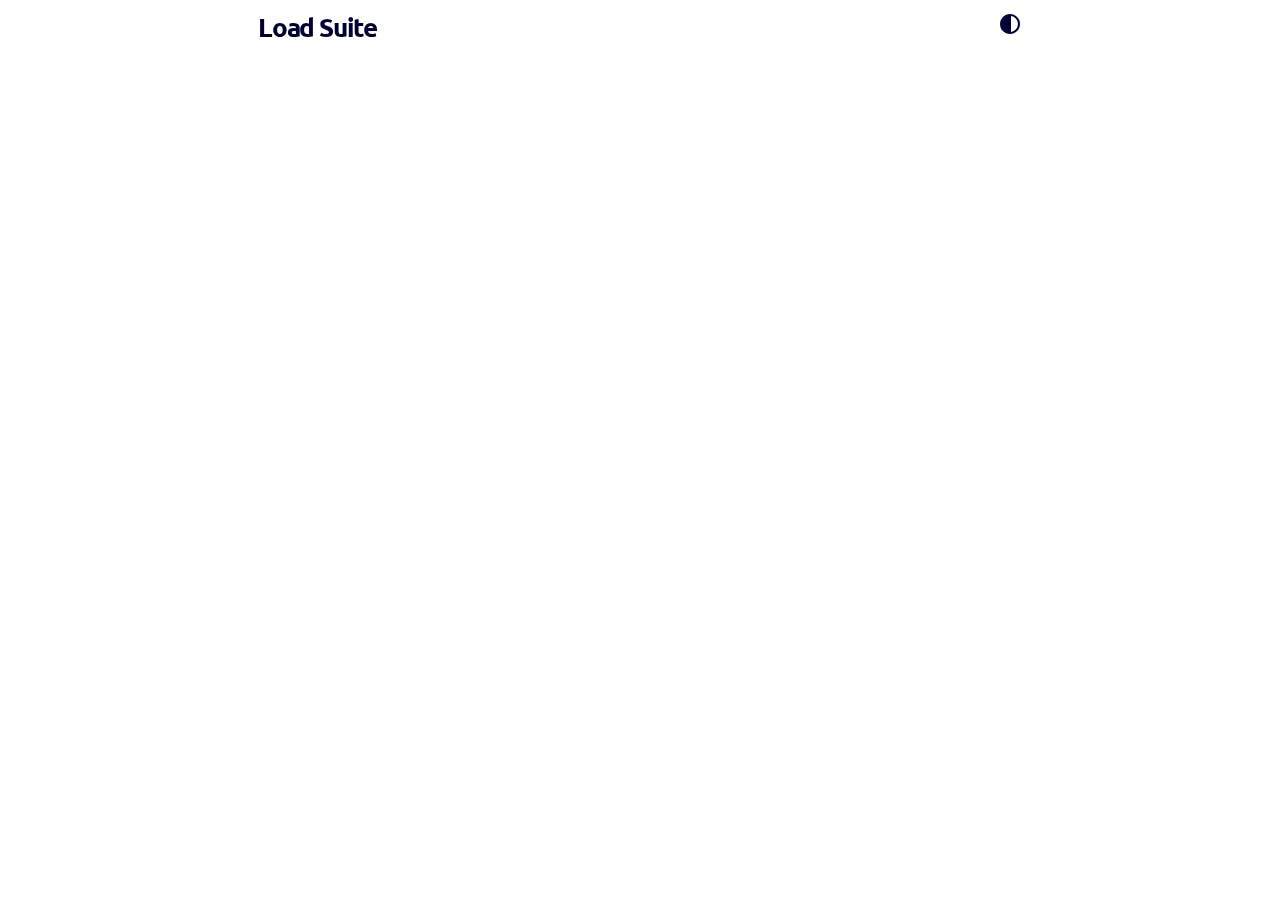
<file: index.html>
<!DOCTYPE html>
<html lang="en">
<head>
  <meta charset="UTF-8">
  <meta name="viewport" content="width=device-width, initial-scale=1.0">
  <meta http-equiv="X-UA-Compatible" content="ie=edge">
  <meta name="description" content="Load Suite — where precision meets elegance.  
      A modular toolkit for seamless control, crafted to elevate your digital architecture. It redefines how systems breathe.">
  <title>About Load Suite</title>
</head>
<body>
  
  <script type="module">
    import { ident } from "/identity.js"
    ident()
  </script>
  <script src="/load.js"></script>
  <script src="index.js"></script>
  
</body>
</html>
</file>
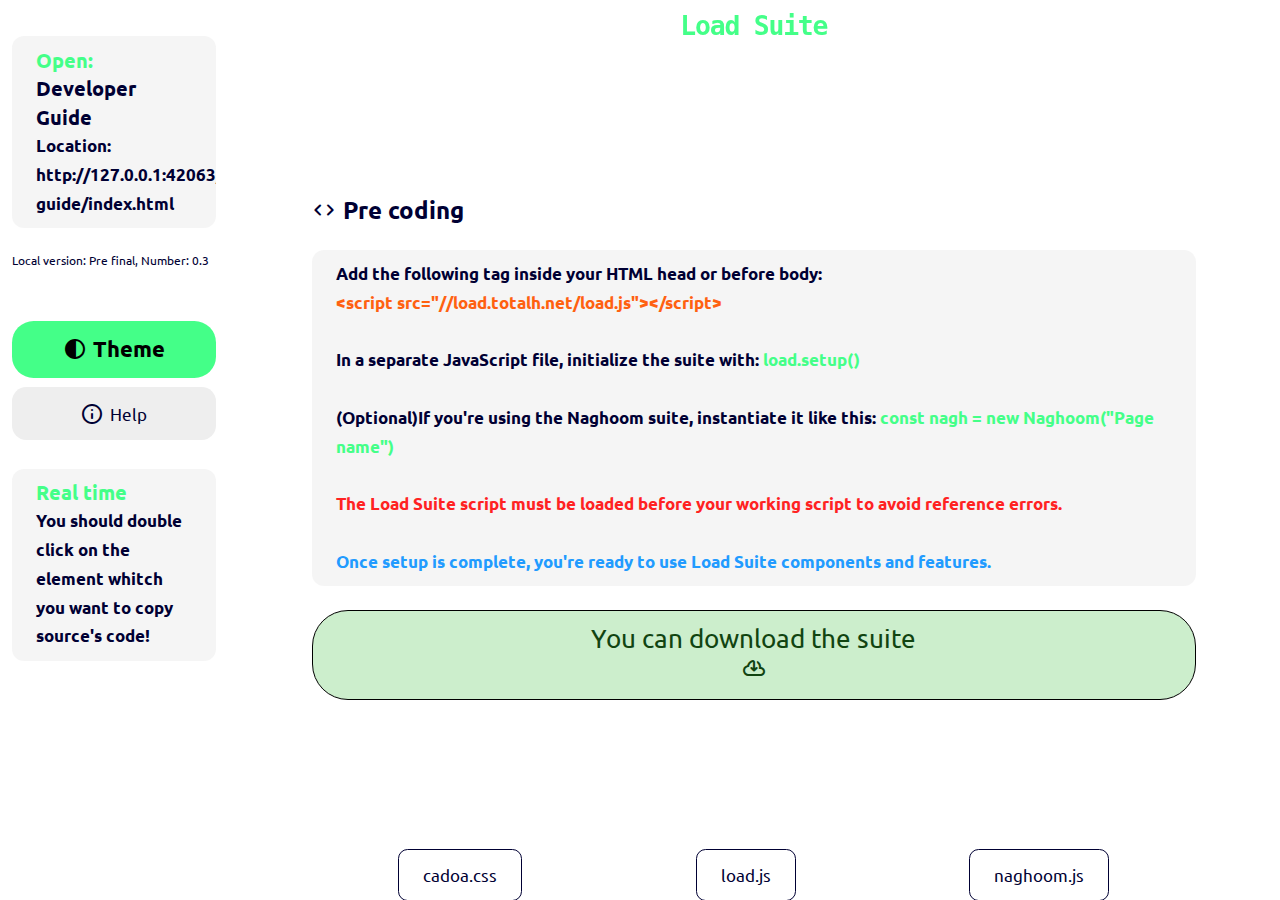
<file: developer-guide/index.html>
<!DOCTYPE html>
<html lang="en">
<head>
  <meta charset="UTF-8">
  <meta name="viewport" content="width=device-width, initial-scale=1.0">
  <meta http-equiv="X-UA-Compatible" content="ie=edge">
  <meta name="description" content="Load Suite - Developers Guide.">
  <title>Developer Guide</title>
  <style>
    * {
      user-select: initial !important;
    }
  </style>
</head>
<body>
  <script type="module">
    import { ident } from "/identity.js"
    ident()
  </script>
  <script src="/load.js"></script>
  <script src="indx.js"></script>
  <script src="guide.js"></script>
</body>
</html>
</file>
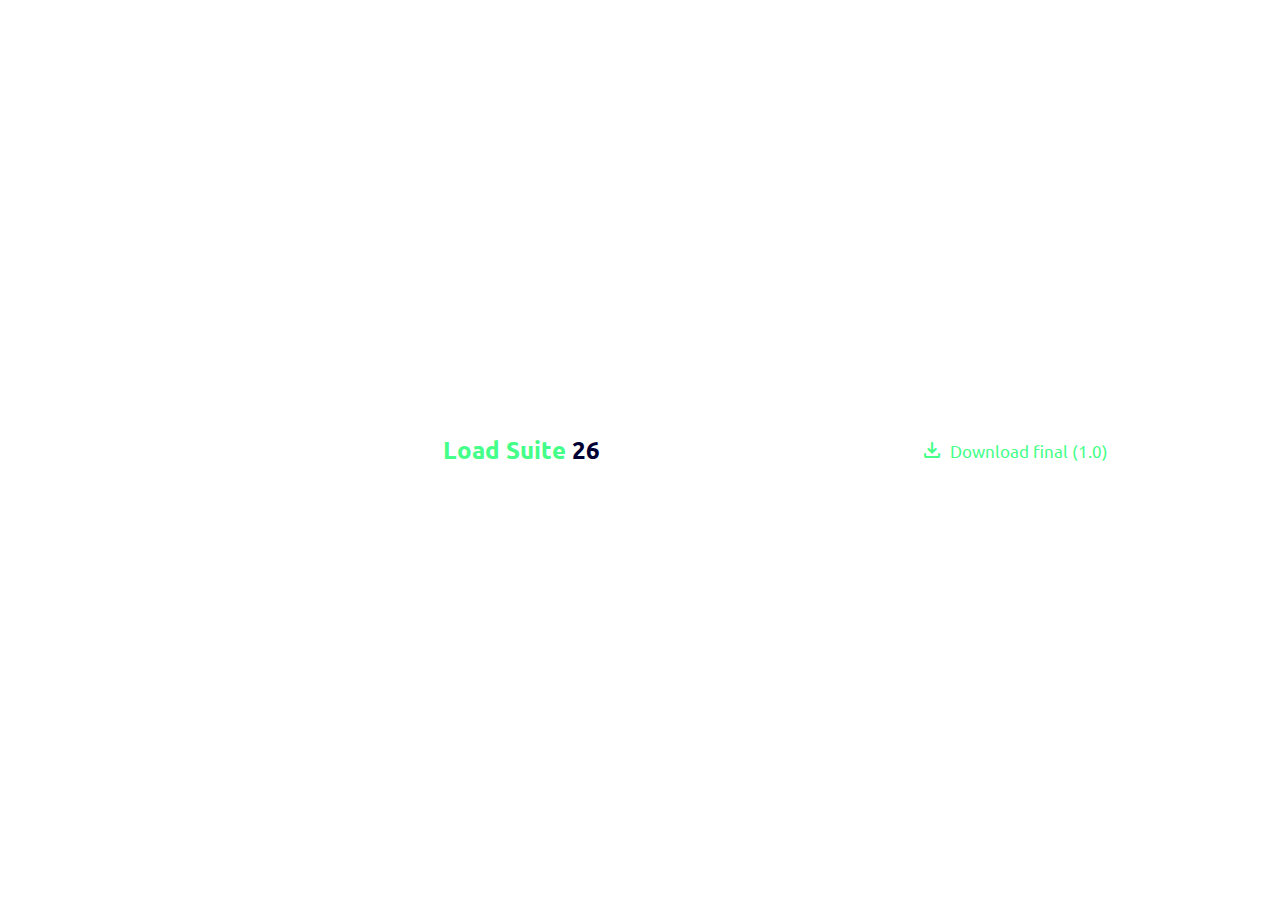
<file: quick/index.html>
<!DOCTYPE html>
<html lang="en">
<head>
  <meta charset="UTF-8">
  <meta name="viewport" content="width=device-width, initial-scale=1.0">
  <meta http-equiv="X-UA-Compatible" content="ie=edge">
  <meta name="description" content="Download Load Suite 26, Fast link.">
  <title>Load JS</title>
</head>
<body>
  <h1 class="fix"></h1>
  <h1><b class="rc col">Load Suite</b> 26</h1>
  
  <a href="/load.js" class="rc align btn text" download><span class="material-symbols-rounded">download</span> Download final (1.0)</a>
  <script type="module">
    import { ident } from "/identity.js"
    ident()
  </script>
  <script src="/load.js"></script>
  <script>
    load.setup(1, 0, 1, 0)
  </script>
</body>
</html>
</file>
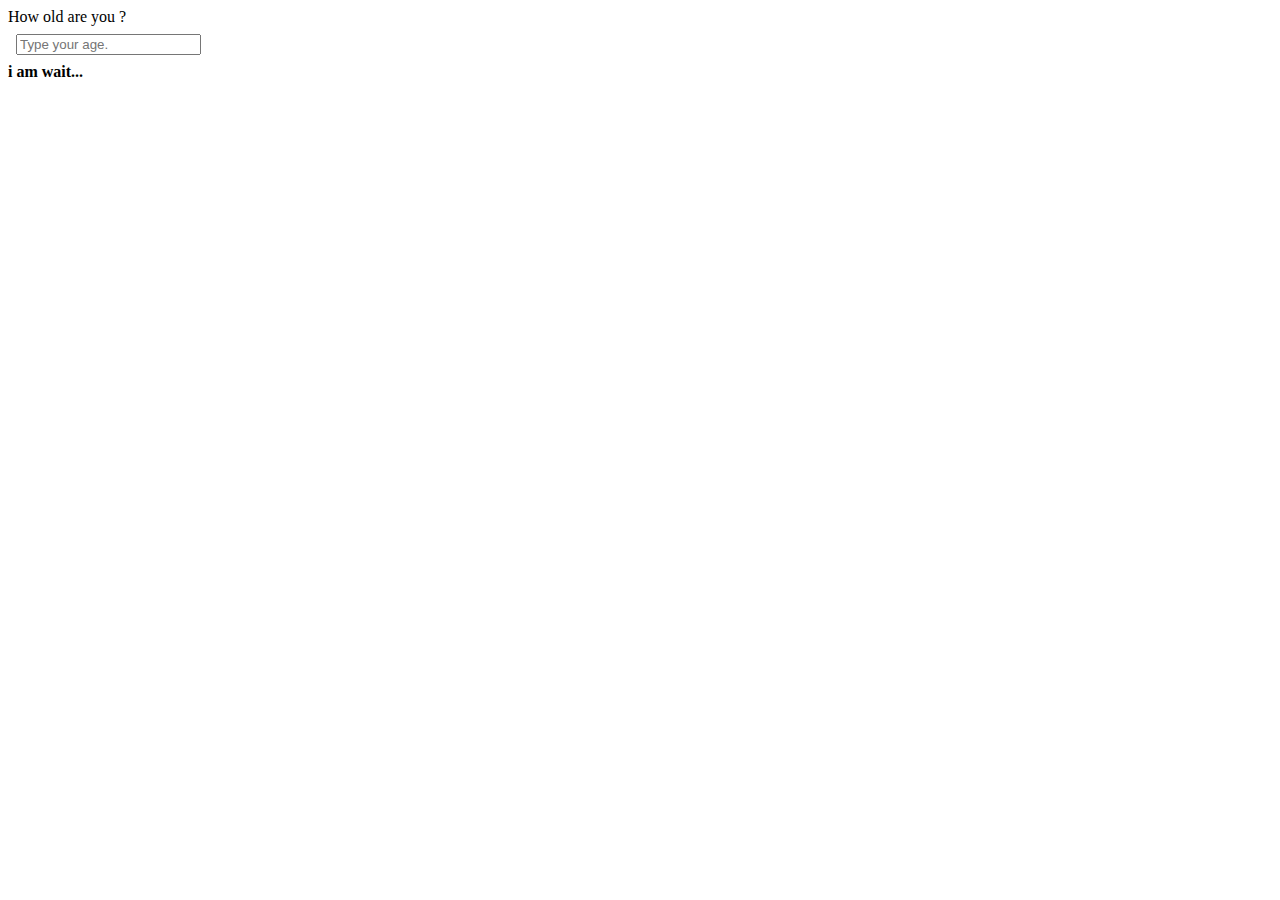
<file: Test/index.html>
<!DOCTYPE html>
<html lang="en">
<head>
	<meta charset="UTF-8">
	<meta name="viewport" content="width=device-width, initial-scale=1.0">
	<title>Title</title>
</head>
<body>
	
	<script src="/naghoom.js"></script>
	<script src="index.js"></script>
</body>
</html>
</file>
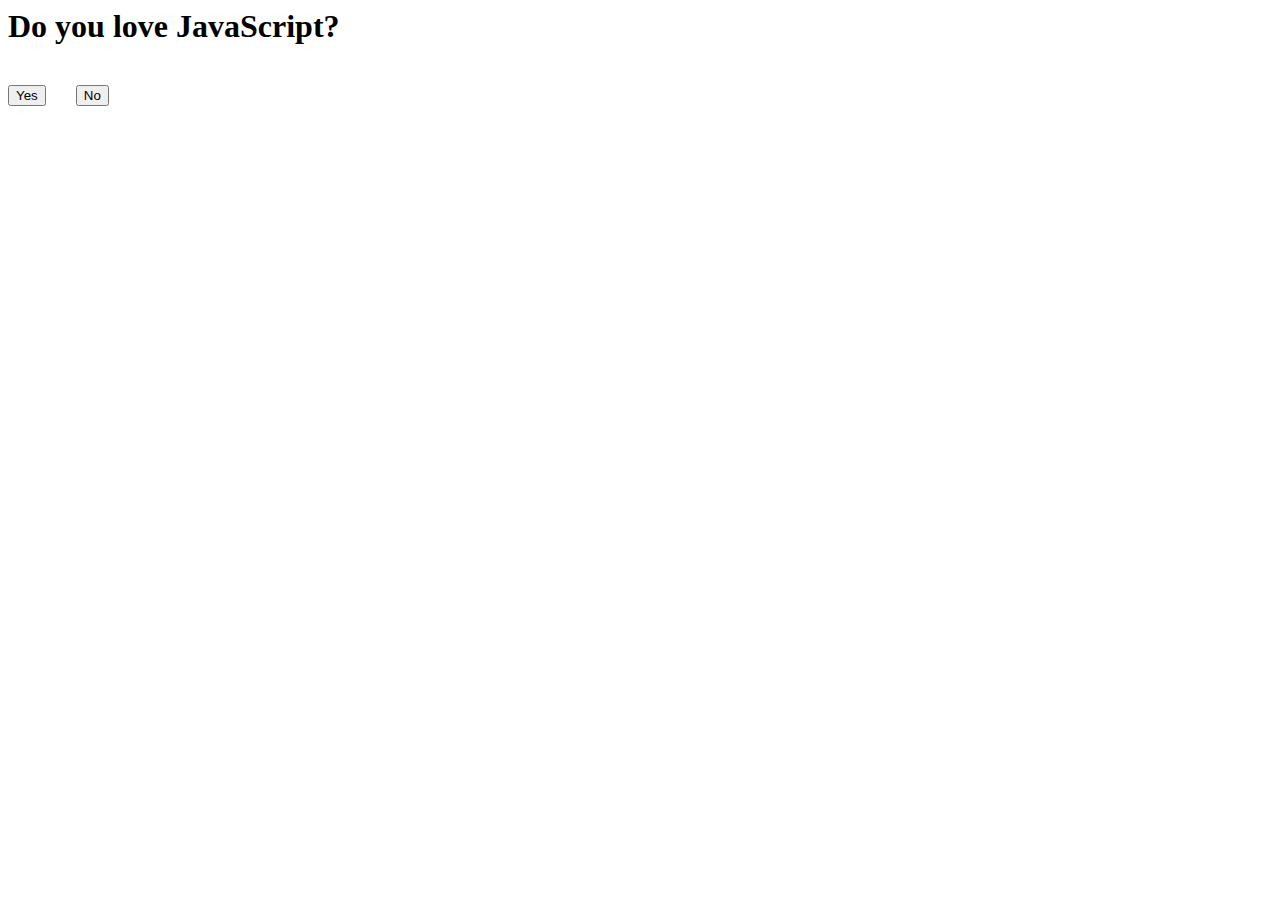
<file: Test/Areusure/index.html>
<!DOCTYPE html>
<html lang="en">
<head>
	<meta charset="UTF-8">
	<meta name="viewport" content="width=device-width, initial-scale=1.0">
	<title>Are you sure!</title>
</head>
<body>
	<script src="/naghoom.js"></script>
	<script src="index.js"></script>
</body>
</html>
</file>
